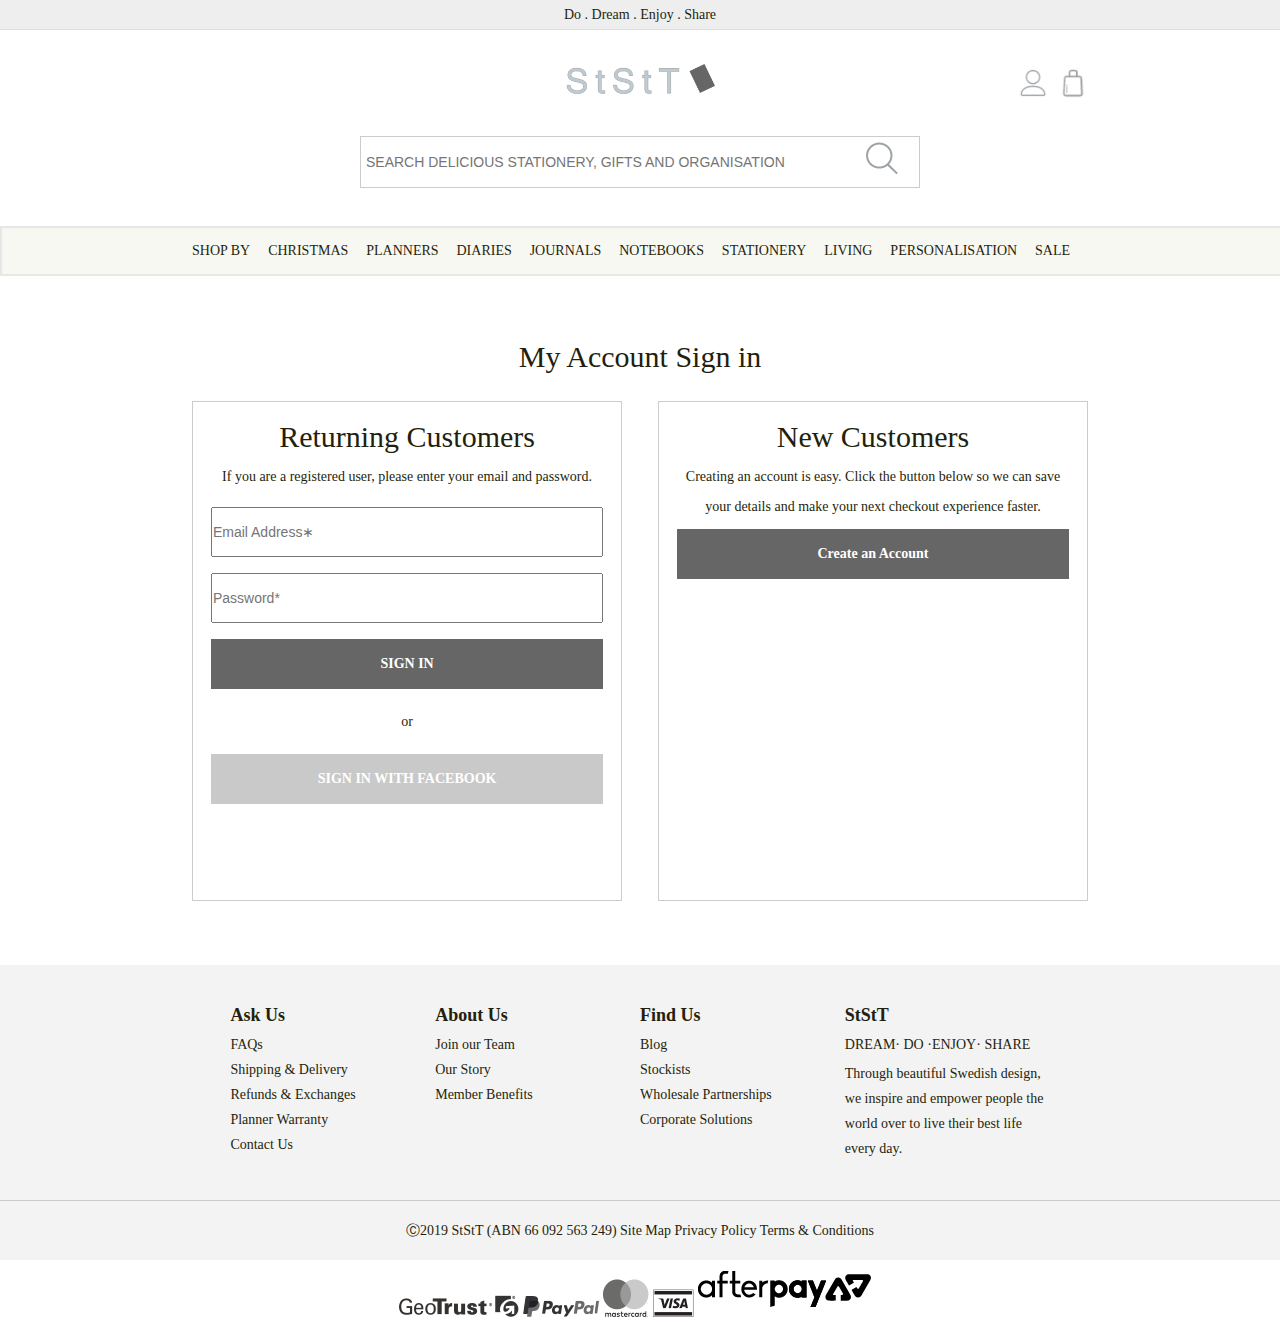
<file: deco1016-website/login.html>
<!DOCTYPE html>
<html lang="en">
<head>
    <meta charset="UTF-8">
    <title>StStT Worldwide</title>
    <link rel="stylesheet" href="css/common.css">
    <link rel="stylesheet" href="css/login.css">
</head>
<body>

<!--top-->
<div id="top">
    <div class="col-1">Do . Dream . Enjoy . Share</div>
    <div class="col-2">
        <div class="logo"><a href="index.html"><img src="images/logo2.png" alt=""></a></div>
        <div class="fun">
            <div class="column">
                <a href="pay.html"><img src="images/bag.png" alt=""></a>
            </div>
            <div class="column user">
                <a href=""><img src="images/cc-user.png" alt=""></a>
                <ul class="login">
                    <li style="border-bottom: none"><a href="login.html">SIGN IN</a></li>
                    <li><a href="sign.html">REGISTER</a></li>
                </ul>
            </div>
        </div>
    </div>
    <div class="col-3">
        <input type="text" placeholder="SEARCH DELICIOUS STATIONERY, GIFTS AND ORGANISATION">
        <a href="page2.html"><img src="images/search.png" alt=""></a>
    </div>
    <div class="col-4">
        <ul class="nav center">
            <li><a href="page2.html">SHOP BY</a></li>
            <li><a href="page2.html">CHRISTMAS</a></li>
            <li><a href="page2.html">PLANNERS</a></li>
            <li><a href="page2.html">DIARIES</a></li>
            <li><a href="page2.html">JOURNALS</a></li>
            <li><a href="page2.html">NOTEBOOKS</a></li>
            <li><a href="page2.html">STATIONERY</a></li>
            <li><a href="page2.html">LIVING</a></li>
            <li><a href="page2.html">PERSONALISATION</a></li>
            <li><a href="page2.html">SALE</a></li>
        </ul>
    </div>
</div>
<!--top-->

<!--content-->
<div id="container">
    <div class="content center">
        <h1 class="title">My Account Sign in</h1>
        <div style="width: 100%;overflow: hidden;margin-top: 3%">
            <div class="box">
                <h1 class="title">Returning Customers</h1>
                <div class="tips">If you are a registered user, please enter your email and password.</div>
                <input type="text" placeholder="Email Address∗">
                <input type="text" placeholder="Password*">
                <div class="button"><a href="pay2.html">SIGN IN</a></div>
                <div class="button" style="background: transparent">or</div>
                <div class="button" style="background: #c9c9c9"><a href="https://www.facebook.com/">SIGN IN WITH FACEBOOK</a></div>
            </div>
            <div class="box" style="float: right">
                <h1 class="title">New Customers</h1>
                <div class="tips">Creating an account is easy. Click the button below so we can save your details and make your next checkout experience faster.</div>
                <div class="button"><a href="sign.html">Create an Account</a></div>
            </div>
        </div>
    </div>
</div>
<!--content-->

<!--bot-->
<div id="bottom">
    <div class="bottom-top">
        <ul class="list">
            <li style="font-weight: bold;font-size: 18px;margin-bottom: 2%">Ask Us</li>
            <li><a href="">FAQs</a></li>
            <li><a href=""> Shipping & Delivery</a></li>
            <li><a href=""> Refunds & Exchanges</a></li>
            <li><a href=""> Planner Warranty</a></li>
            <li><a href=""> Contact Us</a></li>
        </ul>
        <ul class="list">
            <li style="font-weight: bold;font-size: 18px;margin-bottom: 2%">About Us</li>
            <li><a href="">Join our Team</a></li>
            <li><a href=""> Our Story</a></li>
            <li><a href=""> Member Benefits</a></li>
        </ul>
        <ul class="list">
            <li style="font-weight: bold;font-size: 18px;margin-bottom: 2%">Find Us</li>
            <li><a href="">Blog</a></li>
            <li><a href="">Stockists</a></li>
            <li><a href="">  Wholesale Partnerships</a></li>
            <li><a href=""> Corporate Solutions</a></li>
        </ul>
        <ul class="list">
            <li style="font-weight: bold;font-size: 18px;margin-bottom: 2%">StStT</li>
            <li style="margin-bottom: 2%">DREAM· DO ·ENJOY· SHARE</li>
            <li>Through beautiful Swedish design, we inspire and empower people the world over to live their best life every day.</li>
        </ul>
    </div>
    <div class="footer">
        Ⓒ2019 StStT (ABN 66 092 563 249) Site Map
 
        Privacy Policy
         
        Terms & Conditions
        <br/>
        <img src="images/geotrust.png" alt="">
        <img src="images/paypal-pay.png" alt="">
        <img src="images/master-card.png" alt="">
        <img src="images/visa-card.png" alt="">
        <img src="images/afterpay.png" alt="">
        
    </div>
</div>
<!--bot-->
<script src="js/snow.js"></script>
<script src="js/common.js"></script>

</body>
</html>
</file>
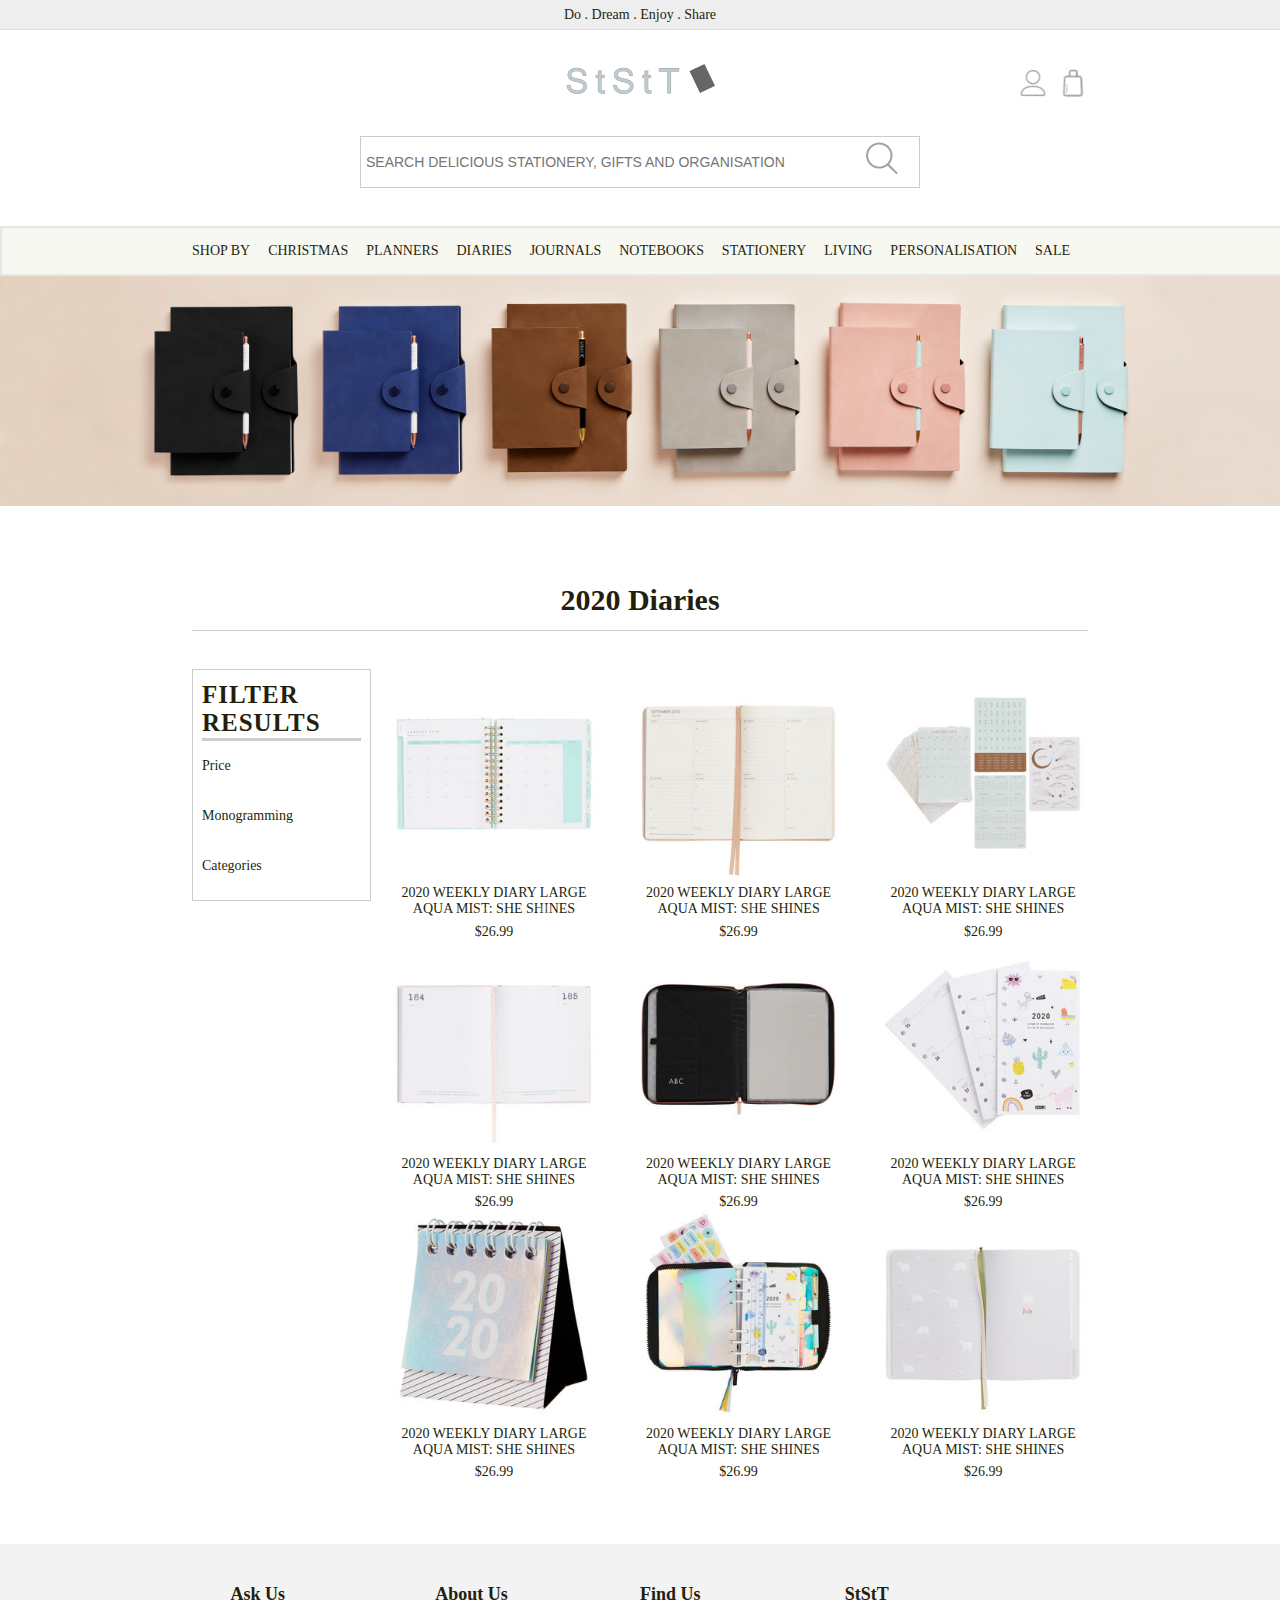
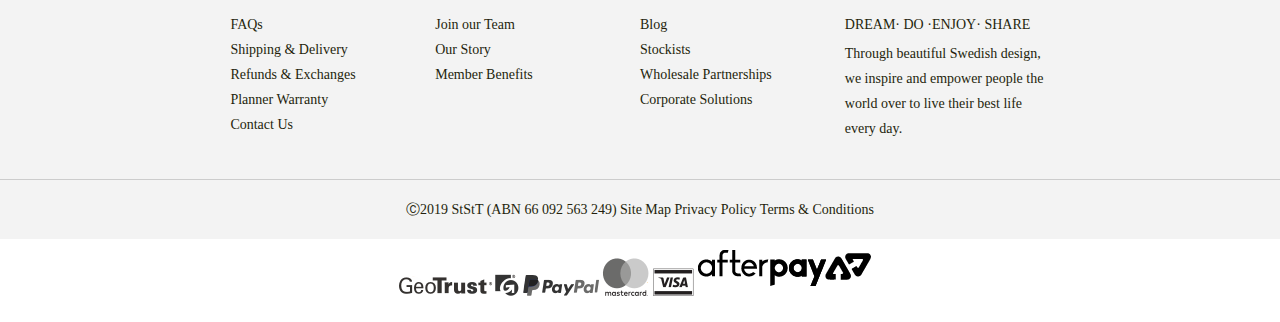
<file: deco1016-website/page2.html>
<!DOCTYPE html>
<html lang="en">
<head>
    <meta charset="UTF-8">
    <title>StStT Worldwide</title>
    <link rel="stylesheet" href="css/common.css">
    <link rel="stylesheet" href="css/page2.css">
</head>
<body>

<!--top-->
<div id="top">
    <div class="col-1">Do . Dream . Enjoy . Share</div>
    <div class="col-2">
        <div class="logo"><a href="index.html"><img src="images/logo2.png" alt=""></a></div>
        <div class="fun">
            <div class="column">
                <a href="pay.html"><img src="images/bag.png" alt=""></a>
            </div>
            <div class="column user">
                <a href=""><img src="images/cc-user.png" alt=""></a>
                <ul class="login">
                    <li style="border-bottom: none"><a href="login.html">SIGN IN</a></li>
                    <li><a href="sign.html">REGISTER</a></li>
                </ul>
            </div>
        </div>
    </div>
    <div class="col-3">
        <input type="text" placeholder="SEARCH DELICIOUS STATIONERY, GIFTS AND ORGANISATION">
        <a href="page2.html"><img src="images/search.png" alt=""></a>
    </div>
    <div class="col-4">
        <ul class="nav center">
            <li><a href="page2.html">SHOP BY</a></li>
            <li><a href="page2.html">CHRISTMAS</a></li>
            <li><a href="page2.html">PLANNERS</a></li>
            <li><a href="page2.html">DIARIES</a></li>
            <li><a href="page2.html">JOURNALS</a></li>
            <li><a href="page2.html">NOTEBOOKS</a></li>
            <li><a href="page2.html">STATIONERY</a></li>
            <li><a href="page2.html">LIVING</a></li>
            <li><a href="page2.html">PERSONALISATION</a></li>
            <li><a href="page2.html">SALE</a></li>
        </ul>
    </div>
    <div class="banner"><a href="page2.html"><img src="images/201-Journals-cat-d.png" alt=""></a></div>
</div>
<!--top-->

<!--content-->
<div id="container">
    <h1 class="title">2020 Diaries</h1>
    <div class="main center">
        <div class="left">
            <div class="left-top">FILTER RESULTS</div>
            <div class="row">Price</div>
            <div class="row">Monogramming</div>
            <div class="row">Categories</div>
        </div>
        <ul class="right">
            <li>
                <a href="detail.html"><img src="images/01.jpg" alt=""></a>
                <p class="name">2020 WEEKLY DIARY LARGE AQUA MIST: SHE SHINES</p>
                <p class="price">$26.99</p>
            </li>
            <li>
                <a href="detail.html"><img src="images/09.jpg" alt=""></a>
                <p class="name">2020 WEEKLY DIARY LARGE AQUA MIST: SHE SHINES</p>
                <p class="price">$26.99</p>
            </li>
            <li  style="margin-right: 0">
                <a href="detail.html"><img src="images/08.jpg" alt=""></a>
                <p class="name">2020 WEEKLY DIARY LARGE AQUA MIST: SHE SHINES</p>
                <p class="price">$26.99</p>
            </li>
            <li>
                <a href="detail.html"><img src="images/02.jpg" alt=""></a>
                <p class="name">2020 WEEKLY DIARY LARGE AQUA MIST: SHE SHINES</p>
                <p class="price">$26.99</p>
            </li>
            <li>
                <a href="detail.html"><img src="images/03.jpg" alt=""></a>
                <p class="name">2020 WEEKLY DIARY LARGE AQUA MIST: SHE SHINES</p>
                <p class="price">$26.99</p>
            </li>
            <li  style="margin-right: 0">
                <a href="detail.html"><img src="images/04.jpg" alt=""></a>
                <p class="name">2020 WEEKLY DIARY LARGE AQUA MIST: SHE SHINES</p>
                <p class="price">$26.99</p>
            </li>
            <li>
                <a href="detail.html"><img src="images/05.jpg" alt=""></a>
                <p class="name">2020 WEEKLY DIARY LARGE AQUA MIST: SHE SHINES</p>
                <p class="price">$26.99</p>
            </li>
            <li>
                <a href="detail.html"><img src="images/06.jpg" alt=""></a>
                <p class="name">2020 WEEKLY DIARY LARGE AQUA MIST: SHE SHINES</p>
                <p class="price">$26.99</p>
            </li>
            <li style="margin-right: 0">
                <a href="detail.html"><img src="images/07.jpg" alt=""></a>
                <p class="name">2020 WEEKLY DIARY LARGE AQUA MIST: SHE SHINES</p>
                <p class="price">$26.99</p>
            </li>
        </ul>
    </div>
</div>
<!--content-->

<!--bot-->
<div id="bottom">
    <div class="bottom-top">
        <ul class="list">
            <li style="font-weight: bold;font-size: 18px;margin-bottom: 2%">Ask Us</li>
            <li><a href="">FAQs</a></li>
            <li><a href=""> Shipping & Delivery</a></li>
            <li><a href=""> Refunds & Exchanges</a></li>
            <li><a href=""> Planner Warranty</a></li>
            <li><a href=""> Contact Us</a></li>
        </ul>
        <ul class="list">
            <li style="font-weight: bold;font-size: 18px;margin-bottom: 2%">About Us</li>
            <li><a href="">Join our Team</a></li>
            <li><a href=""> Our Story</a></li>
            <li><a href=""> Member Benefits</a></li>
        </ul>
        <ul class="list">
            <li style="font-weight: bold;font-size: 18px;margin-bottom: 2%">Find Us</li>
            <li><a href="">Blog</a></li>
            <li><a href="">Stockists</a></li>
            <li><a href="">  Wholesale Partnerships</a></li>
            <li><a href=""> Corporate Solutions</a></li>
        </ul>
        <ul class="list">
            <li style="font-weight: bold;font-size: 18px;margin-bottom: 2%">StStT</li>
            <li style="margin-bottom: 2%">DREAM· DO ·ENJOY· SHARE</li>
            <li>Through beautiful Swedish design, we inspire and empower people the world over to live their best life every day.</li>
        </ul>
    </div>
    <div class="footer">
        Ⓒ2019 StStT (ABN 66 092 563 249) Site Map
 
        Privacy Policy
         
        Terms & Conditions
        <br/>
        <img src="images/geotrust.png" alt="">
        <img src="images/paypal-pay.png" alt="">
        <img src="images/master-card.png" alt="">
        <img src="images/visa-card.png" alt="">
        <img src="images/afterpay.png" alt="">
        
    </div>
</div>
<!--bot-->

<script src="js/snow.js"></script>
<script src="js/common.js"></script>
</body>
</html>
</file>
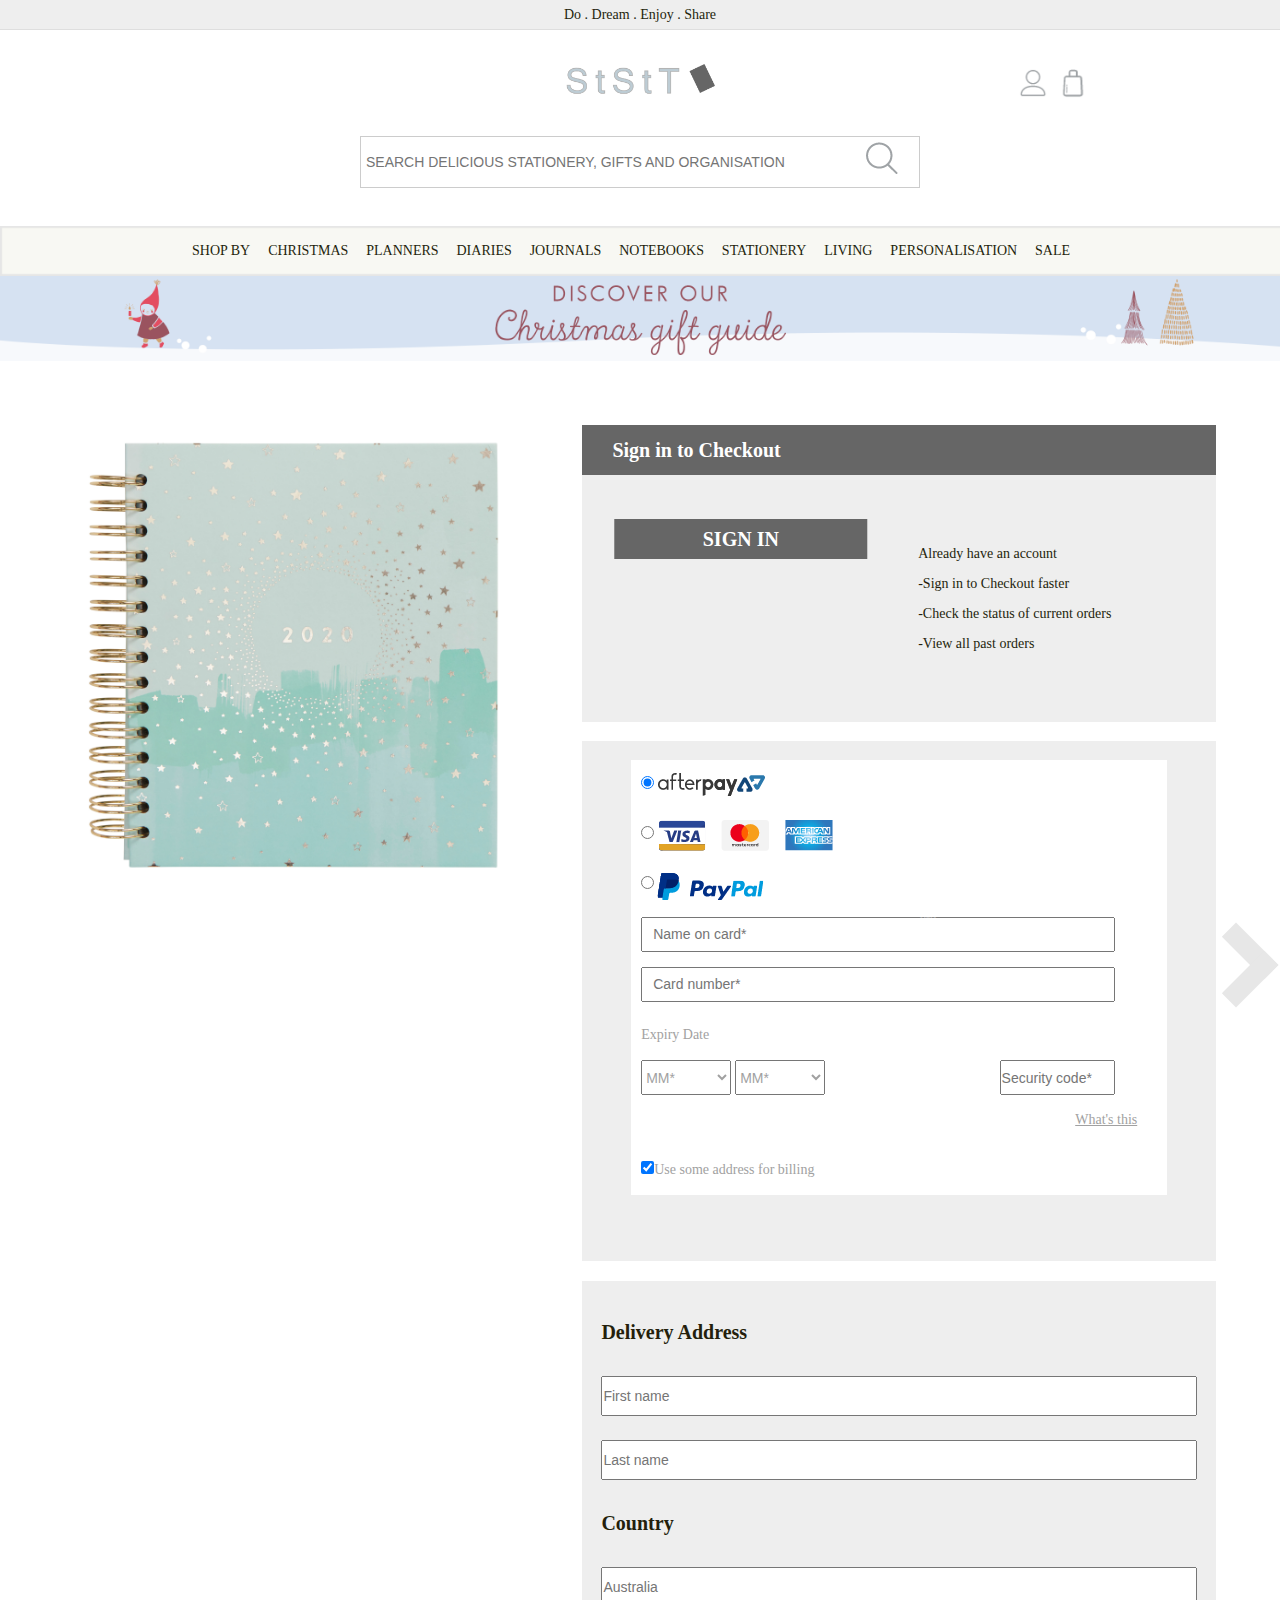
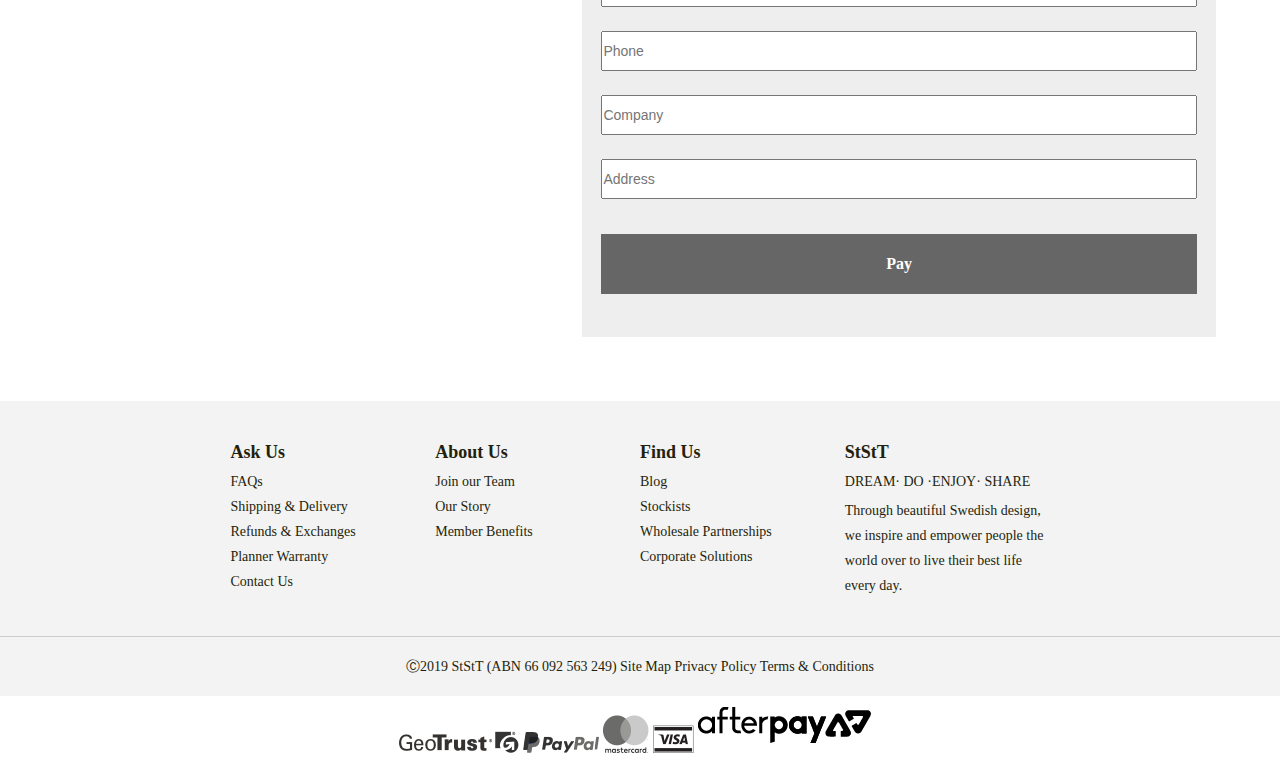
<file: deco1016-website/pay.html>
<!DOCTYPE html>
<html lang="en">
<head>
    <meta charset="UTF-8">
    <title>StStT Worldwide</title>
    <link rel="stylesheet" href="css/common.css">
    <link rel="stylesheet" href="css/detail.css">
</head>
<body>

<!--top-->
<div id="top">
    <div class="col-1">Do . Dream . Enjoy . Share</div>
    <div class="col-2">
        <div class="logo"><a href="index.html"><img src="images/logo2.png" alt=""></a></div>
        <div class="fun">
            <div class="column">
                <a href="pay.html"><img src="images/bag.png" alt=""></a>
            </div>
            <div class="column user">
                <a href=""><img src="images/cc-user.png" alt=""></a>
                <ul class="login">
                    <li style="border-bottom: none"><a href="login.html">SIGN IN</a></li>
                    <li><a href="sign.html">REGISTER</a></li>
                </ul>
            </div>
        </div>
    </div>
    <div class="col-3">
        <input type="text" placeholder="SEARCH DELICIOUS STATIONERY, GIFTS AND ORGANISATION">
        <a href="page2.html"><img src="images/search.png" alt=""></a>
    </div>
    <div class="col-4">
        <ul class="nav center">
            <li><a href="page2.html">SHOP BY</a></li>
            <li><a href="page2.html">CHRISTMAS</a></li>
            <li><a href="page2.html">PLANNERS</a></li>
            <li><a href="page2.html">DIARIES</a></li>
            <li><a href="page2.html">JOURNALS</a></li>
            <li><a href="page2.html">NOTEBOOKS</a></li>
            <li><a href="page2.html">STATIONERY</a></li>
            <li><a href="page2.html">LIVING</a></li>
            <li><a href="page2.html">PERSONALISATION</a></li>
            <li><a href="page2.html">SALE</a></li>
        </ul>
    </div>
    <div class="banner"><a href="page2.html"><img src="images/row1.png" alt=""></a></div>
</div>
<!--top-->

<!--content-->
<div id="container">
	<div class="jiantou"></div>
    <div class="content center">
        <div class="left"><img src="images/detail.jpg" alt=""></div>
        <div class="message">

            <div class="message-top">
                <div class="title">Sign in to Checkout</div>
                <div style="width: 100%;overflow: hidden">
                    <div class="one">
                            <a href="login.html"><div class="sign">SIGN IN</div></a>
                    </div>
                    <div class="two">
                        <p>Already have an account</p>
                        <p>-Sign in to Checkout faster</p>
                        <p>-Check the status of current orders</p>
                        <p>-View all past orders</p>
                    </div>
                </div>
            </div>

            <div class="main">
            	<div class="content">
		            <form>
		            	<p><input type="radio" checked="" name="a"><img src="./images/tubiao1.png"></p>
		            	<p><input type="radio" name="a"><img src="./images/tubiao2.png"></p>
		            	<p><input type="radio" name="a"><img src="./images/tubiao3.png"></p>
		            	<p class="fo"><input type="text" name="" placeholder="Name on card*"></p>
		            	<p class="fo"><input type="text" name="" placeholder="Card number*"></p>
		            	<p style="color: #a2a1a1">Expiry Date</p>
		            	<div class="box">
			            		<select>
			            			<option>MM*</option>
			            		</select>
			            		<select>
			            			<option>MM*</option>
			            		</select>
			            		<input type="text" name="" placeholder="Security code*">

		            	</div>
		            	<p class="what"><a>What's this</a></p>
		            	<p style="color: #a1a1a1;"><input type="checkbox" checked="" name="">Use some address for billing</p>
		            </form>
            	</div>
            </div>
            <div class="info">
                <div class="name">Delivery Address</div>
                <input type="text" placeholder="First name">
                <input type="text" placeholder="Last name">
                <div class="name">Country</div>
                <input type="text" placeholder="Australia">
                <input type="text" placeholder="Phone">
                <input type="text" placeholder="Company">
                <input type="text" placeholder="Address">
                <div class="button"><a href="">Pay</a></div>
            </div>
        </div>
    </div>
</div>
<!--content-->

<!--bot-->
<div id="bottom">
    <div class="bottom-top">
        <ul class="list">
            <li style="font-weight: bold;font-size: 18px;margin-bottom: 2%">Ask Us</li>
            <li><a href="">FAQs</a></li>
            <li><a href=""> Shipping & Delivery</a></li>
            <li><a href=""> Refunds & Exchanges</a></li>
            <li><a href=""> Planner Warranty</a></li>
            <li><a href=""> Contact Us</a></li>
        </ul>
        <ul class="list">
            <li style="font-weight: bold;font-size: 18px;margin-bottom: 2%">About Us</li>
            <li><a href="">Join our Team</a></li>
            <li><a href=""> Our Story</a></li>
            <li><a href=""> Member Benefits</a></li>
        </ul>
        <ul class="list">
            <li style="font-weight: bold;font-size: 18px;margin-bottom: 2%">Find Us</li>
            <li><a href="">Blog</a></li>
            <li><a href="">Stockists</a></li>
            <li><a href="">  Wholesale Partnerships</a></li>
            <li><a href=""> Corporate Solutions</a></li>
        </ul>
        <ul class="list">
            <li style="font-weight: bold;font-size: 18px;margin-bottom: 2%">StStT</li>
            <li style="margin-bottom: 2%">DREAM· DO ·ENJOY· SHARE</li>
            <li>Through beautiful Swedish design, we inspire and empower people the world over to live their best life every day.</li>
        </ul>
    </div>
    <div class="footer">
        Ⓒ2019 StStT (ABN 66 092 563 249) Site Map
 
        Privacy Policy
         
        Terms & Conditions
        <br/>
        <img src="images/geotrust.png" alt="">
        <img src="images/paypal-pay.png" alt="">
        <img src="images/master-card.png" alt="">
        <img src="images/visa-card.png" alt="">
        <img src="images/afterpay.png" alt="">
        
    </div>
</div>
<!--bot-->

<script src="js/snow.js"></script>
<script src="js/common.js"></script>
</body>
</html>
</file>
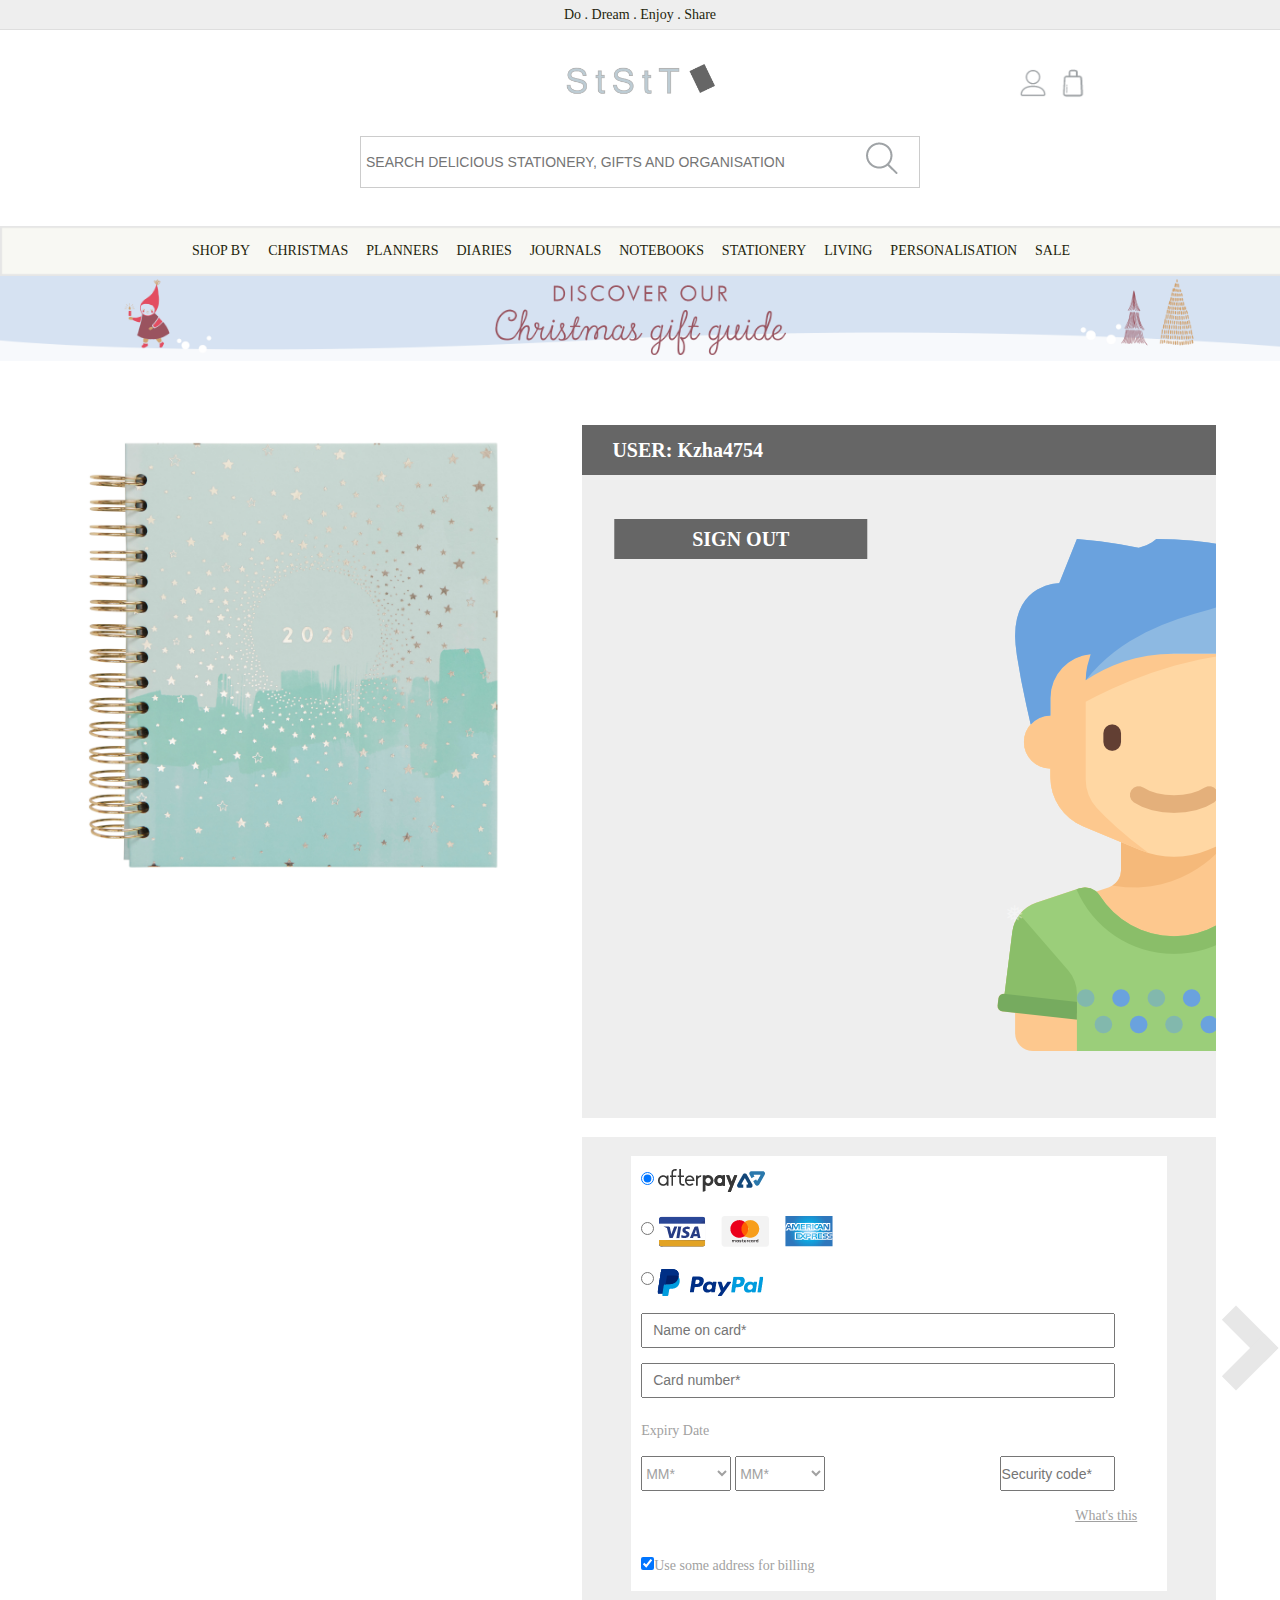
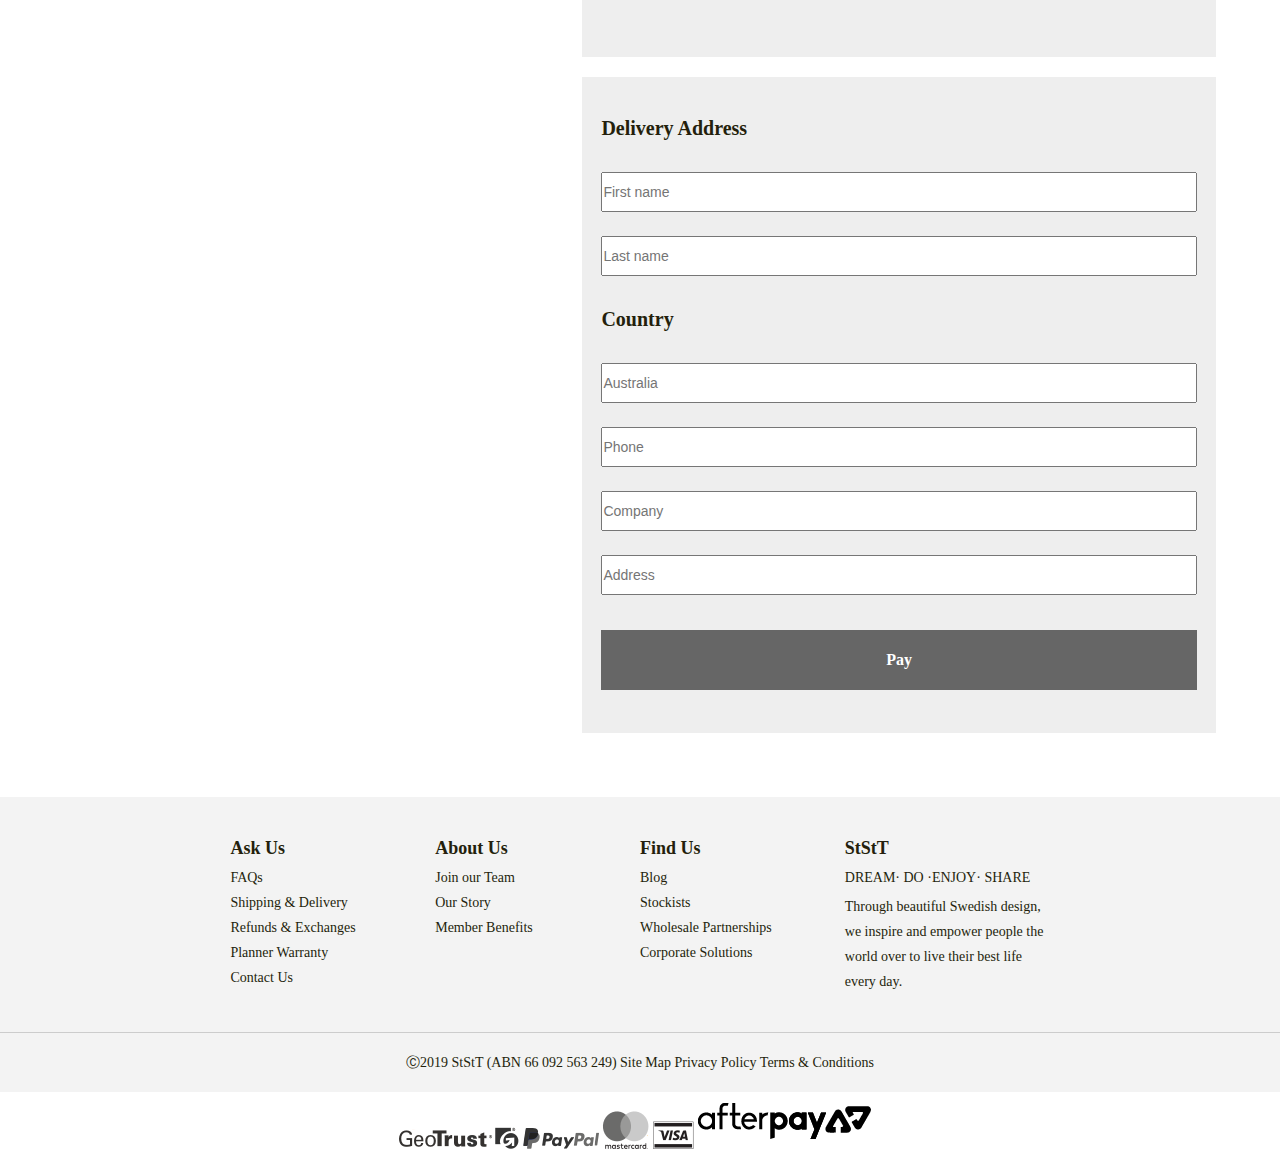
<file: deco1016-website/pay2.html>
<!DOCTYPE html>
<html lang="en">
<head>
    <meta charset="UTF-8">
    <title>StStT Worldwide</title>
    <link rel="stylesheet" href="css/common.css">
    <link rel="stylesheet" href="css/detail.css">
</head>
<body>

<!--top-->
<div id="top">
    <div class="col-1">Do . Dream . Enjoy . Share</div>
    <div class="col-2">
        <div class="logo"><a href="index.html"><img src="images/logo2.png" alt=""></a></div>
        <div class="fun">
            <div class="column">
                <a href="pay.html"><img src="images/bag.png" alt=""></a>
            </div>
            <div class="column user">
                <a href=""><img src="images/cc-user.png" alt=""></a>
                <ul class="login">
                    <li style="border-bottom: none"><a href="login.html">SIGN IN</a></li>
                    <li><a href="sign.html">REGISTER</a></li>
                </ul>
            </div>
        </div>
    </div>
    <div class="col-3">
        <input type="text" placeholder="SEARCH DELICIOUS STATIONERY, GIFTS AND ORGANISATION">
        <a href="page2.html"><img src="images/search.png" alt=""></a>
    </div>
    <div class="col-4">
        <ul class="nav center">
            <li><a href="page2.html">SHOP BY</a></li>
            <li><a href="page2.html">CHRISTMAS</a></li>
            <li><a href="page2.html">PLANNERS</a></li>
            <li><a href="page2.html">DIARIES</a></li>
            <li><a href="page2.html">JOURNALS</a></li>
            <li><a href="page2.html">NOTEBOOKS</a></li>
            <li><a href="page2.html">STATIONERY</a></li>
            <li><a href="page2.html">LIVING</a></li>
            <li><a href="page2.html">PERSONALISATION</a></li>
            <li><a href="page2.html">SALE</a></li>
        </ul>
    </div>
    <div class="banner"><a href="page2.html"><img src="images/row1.png" alt=""></a></div>
</div>
<!--top-->

<!--content-->
<div id="container">
    <div class="jiantou" style="top: 47%"></div>
    <div class="content center">
        <div class="left"><img src="images/detail.jpg" alt=""></div>
        <div class="message">
            <div class="message-top">
                <div class="title">USER: Kzha4754</div>
                <div style="width: 100%;overflow: hidden">
                    <div class="one">
                            <a href="pay.html"><div class="sign">SIGN OUT</div></a>
                    </div>
                    <div class="two">
                        <a href=""><img src="images/boy-11.png" alt=""></a>
                    </div>
                </div>
            </div>

            <div class="main">
                <div class="content">
                    <form>
                        <p><input type="radio" checked="" name="a"><img src="./images/tubiao1.png"></p>
                        <p><input type="radio" name="a"><img src="./images/tubiao2.png"></p>
                        <p><input type="radio" name="a"><img src="./images/tubiao3.png"></p>
                        <p class="fo"><input type="text" name="" placeholder="Name on card*"></p>
                        <p class="fo"><input type="text" name="" placeholder="Card number*"></p>
                        <p style="color: #a2a1a1">Expiry Date</p>
                        <div class="box">
                                <select>
                                    <option>MM*</option>
                                </select>
                                <select>
                                    <option>MM*</option>
                                </select>
                                <input type="text" name="" placeholder="Security code*">

                        </div>
                        <p class="what"><a>What's this</a></p>
                        <p style="color: #a1a1a1;"><input type="checkbox" checked="" name="">Use some address for billing</p>
                    </form>
                </div>
            </div>
            <div class="info">
                <div class="name">Delivery Address</div>
                <input type="text" placeholder="First name">
                <input type="text" placeholder="Last name">
                <div class="name">Country</div>
                <input type="text" placeholder="Australia">
                <input type="text" placeholder="Phone">
                <input type="text" placeholder="Company">
                <input type="text" placeholder="Address">
                <div class="button"><a href="">Pay</a></div>
            </div>
        </div>
    </div>
</div>
<!--content-->

<!--bot-->
<div id="bottom">
    <div class="bottom-top">
        <ul class="list">
            <li style="font-weight: bold;font-size: 18px;margin-bottom: 2%">Ask Us</li>
            <li><a href="">FAQs</a></li>
            <li><a href=""> Shipping & Delivery</a></li>
            <li><a href=""> Refunds & Exchanges</a></li>
            <li><a href=""> Planner Warranty</a></li>
            <li><a href=""> Contact Us</a></li>
        </ul>
        <ul class="list">
            <li style="font-weight: bold;font-size: 18px;margin-bottom: 2%">About Us</li>
            <li><a href="">Join our Team</a></li>
            <li><a href=""> Our Story</a></li>
            <li><a href=""> Member Benefits</a></li>
        </ul>
        <ul class="list">
            <li style="font-weight: bold;font-size: 18px;margin-bottom: 2%">Find Us</li>
            <li><a href="">Blog</a></li>
            <li><a href="">Stockists</a></li>
            <li><a href="">  Wholesale Partnerships</a></li>
            <li><a href=""> Corporate Solutions</a></li>
        </ul>
        <ul class="list">
            <li style="font-weight: bold;font-size: 18px;margin-bottom: 2%">StStT</li>
            <li style="margin-bottom: 2%">DREAM· DO ·ENJOY· SHARE</li>
            <li>Through beautiful Swedish design, we inspire and empower people the world over to live their best life every day.</li>
        </ul>
    </div>
    <div class="footer">
        Ⓒ2019 StStT (ABN 66 092 563 249) Site Map
 
        Privacy Policy
         
        Terms & Conditions
        <br/>
        <img src="images/geotrust.png" alt="">
        <img src="images/paypal-pay.png" alt="">
        <img src="images/master-card.png" alt="">
        <img src="images/visa-card.png" alt="">
        <img src="images/afterpay.png" alt="">
        
    </div>
</div>
<!--bot-->

<script src="js/snow.js"></script>
<script src="js/common.js"></script>
</body>
</html>
</file>
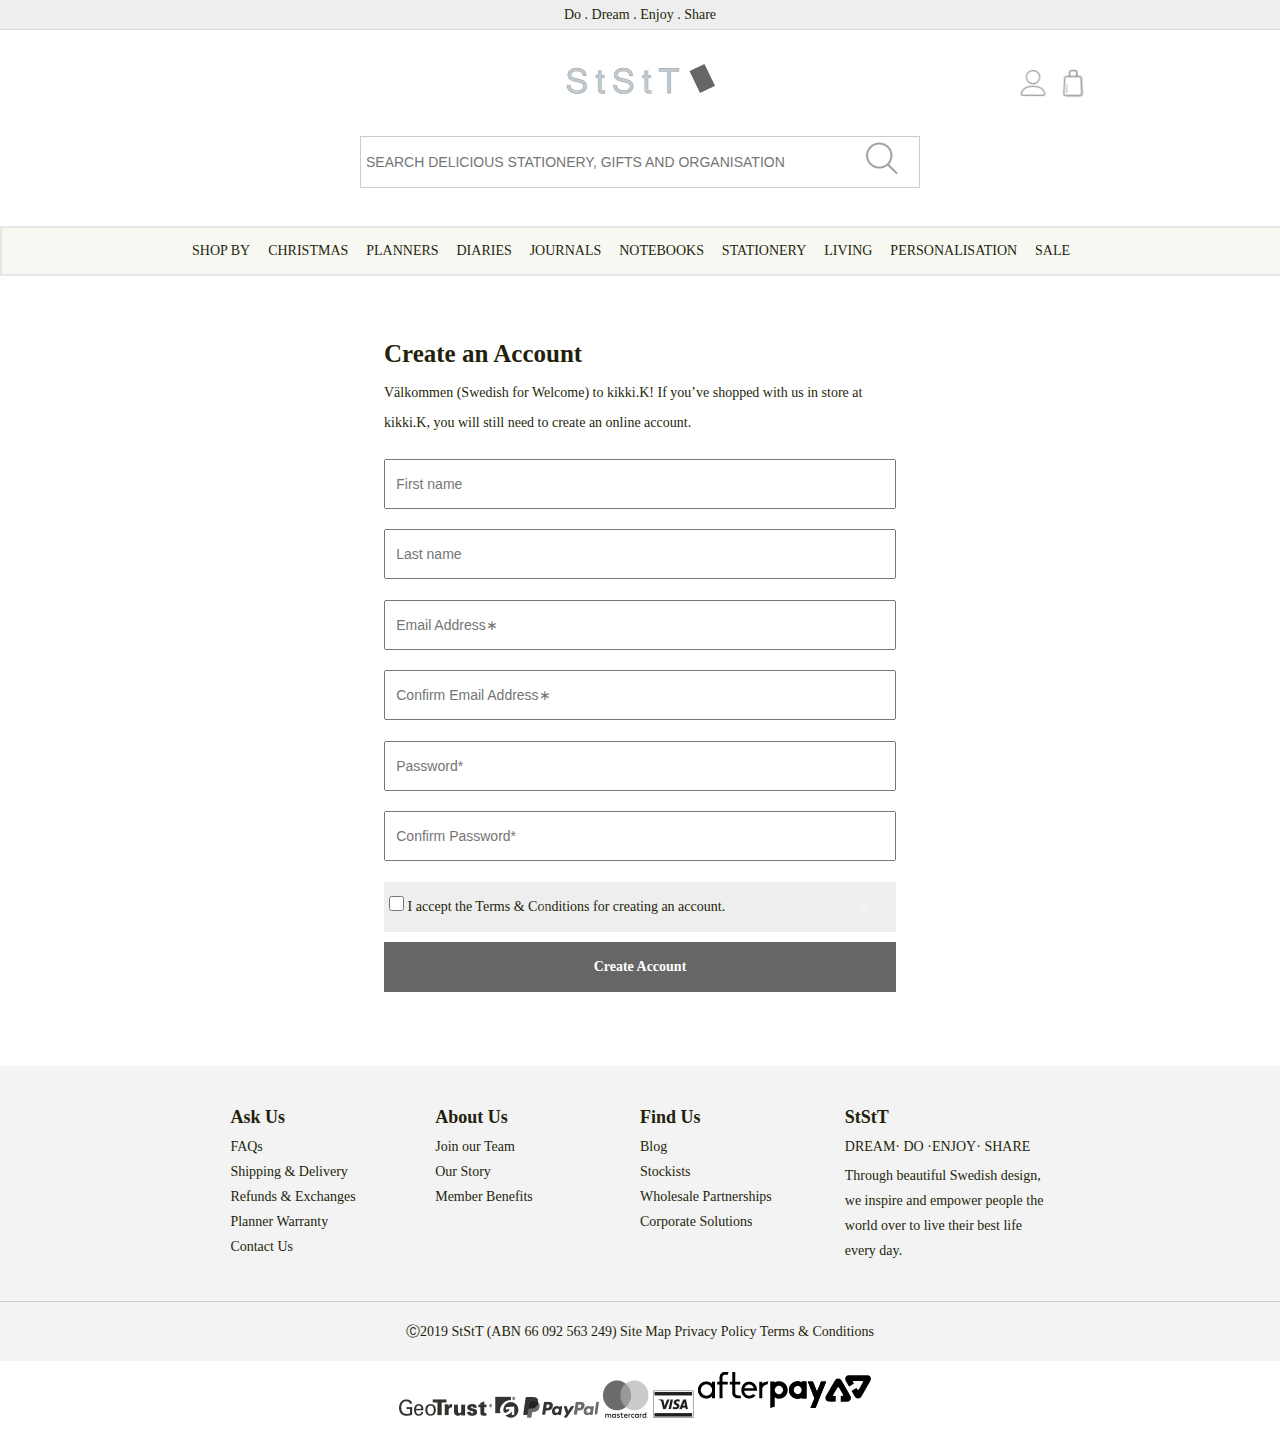
<file: deco1016-website/sign.html>
<!DOCTYPE html>
<html lang="en">
<head>
    <meta charset="UTF-8">
    <title>StStT Worldwide</title>
    <link rel="stylesheet" href="css/common.css">
    <link rel="stylesheet" href="css/login.css">
</head>
<body>

<!--top-->
<div id="top">
    <div class="col-1">Do . Dream . Enjoy . Share</div>
    <div class="col-2">
        <div class="logo"><a href="index.html"><img src="images/logo2.png" alt=""></a></div>
        <div class="fun">
            <div class="column">
                <a href="pay.html"><img src="images/bag.png" alt=""></a>
            </div>
            <div class="column user">
                <a href=""><img src="images/cc-user.png" alt=""></a>
                <ul class="login">
                    <li style="border-bottom: none"><a href="login.html">SIGN IN</a></li>
                    <li><a href="sign.html">REGISTER</a></li>
                </ul>
            </div>
        </div>
    </div>
    <div class="col-3">
        <input type="text" placeholder="SEARCH DELICIOUS STATIONERY, GIFTS AND ORGANISATION">
        <a href="page2.html"><img src="images/search.png" alt=""></a>
    </div>
    <div class="col-4">
        <ul class="nav center">
            <li><a href="page2.html">SHOP BY</a></li>
            <li><a href="page2.html">CHRISTMAS</a></li>
            <li><a href="page2.html">PLANNERS</a></li>
            <li><a href="page2.html">DIARIES</a></li>
            <li><a href="page2.html">JOURNALS</a></li>
            <li><a href="page2.html">NOTEBOOKS</a></li>
            <li><a href="page2.html">STATIONERY</a></li>
            <li><a href="page2.html">LIVING</a></li>
            <li><a href="page2.html">PERSONALISATION</a></li>
            <li><a href="page2.html">SALE</a></li>
        </ul>
    </div>
</div>
<!--top-->

<!--content-->
<div id="container">
    <div class="sign">
        <h2>Create an Account</h2>
        <div class="tips" style="text-align: left">Välkommen (Swedish for Welcome) to kikki.K! If you’ve shopped with us in store at kikki.K,
            you will still need to create an online account.</div>
        <input type="text" placeholder="First name">
        <input type="text" placeholder="Last name">
        <input type="text" placeholder="Email Address∗">
        <input type="text" placeholder="Confirm Email Address∗">
        <input type="text" placeholder="Password*">
        <input type="text" placeholder="Confirm Password*">
        <div class="accept">
            <input type="checkbox"> I accept the Terms & Conditions for creating an account.
        </div>
        <div class="button"><a href="pay2.html">Create Account</a></div>
    </div>
</div>
<!--content-->

<!--bot-->
<div id="bottom">
    <div class="bottom-top">
        <ul class="list">
            <li style="font-weight: bold;font-size: 18px;margin-bottom: 2%">Ask Us</li>
            <li><a href="">FAQs</a></li>
            <li><a href=""> Shipping & Delivery</a></li>
            <li><a href=""> Refunds & Exchanges</a></li>
            <li><a href=""> Planner Warranty</a></li>
            <li><a href=""> Contact Us</a></li>
        </ul>
        <ul class="list">
            <li style="font-weight: bold;font-size: 18px;margin-bottom: 2%">About Us</li>
            <li><a href="">Join our Team</a></li>
            <li><a href=""> Our Story</a></li>
            <li><a href=""> Member Benefits</a></li>
        </ul>
        <ul class="list">
            <li style="font-weight: bold;font-size: 18px;margin-bottom: 2%">Find Us</li>
            <li><a href="">Blog</a></li>
            <li><a href="">Stockists</a></li>
            <li><a href="">  Wholesale Partnerships</a></li>
            <li><a href=""> Corporate Solutions</a></li>
        </ul>
        <ul class="list">
            <li style="font-weight: bold;font-size: 18px;margin-bottom: 2%">StStT</li>
            <li style="margin-bottom: 2%">DREAM· DO ·ENJOY· SHARE</li>
            <li>Through beautiful Swedish design, we inspire and empower people the world over to live their best life every day.</li>
        </ul>
    </div>
    <div class="footer">
        Ⓒ2019 StStT (ABN 66 092 563 249) Site Map
 
        Privacy Policy
         
        Terms & Conditions
        <br/>
        <img src="images/geotrust.png" alt="">
        <img src="images/paypal-pay.png" alt="">
        <img src="images/master-card.png" alt="">
        <img src="images/visa-card.png" alt="">
        <img src="images/afterpay.png" alt="">
        
    </div>
</div>
<!--bot-->

<script src="js/snow.js"></script>
<script src="js/common.js"></script>

</body>
</html>
</file>
<file: deco1016-website/css/common.css>
*{
    margin: 0;
    padding: 0;
    list-style: none;
    box-sizing: border-box;
    font-size: 14px;
    color: #241f0c;
}

a{
    text-decoration: none;
}

img{
    border: none;
}

.center{
    width: 70%;
    margin: 0 auto;
}


#top{
    width: 100%;
}

.col-1{
    width: 100%;
    height: 30px;
    background: #eee;
    border-bottom: solid 1px #dedede;
    text-align: center;
    line-height: 30px;
}

.col-2{
    width: 70%;
    height: 80px;
    margin: 1% auto;
    position: relative;
}

.col-2:after{
    content: "";
    clear: both;
    display: block;
}

.col-2 .logo{
    width: 150px;
    position: absolute;
    top: 50%;
    left: 50%;
    transform: translate(-50%,-50%);
}

.col-2 .logo a>img{
    display: block;
    width: 100%;
}

.col-2 .fun{
    float: right;
}

.col-2 .fun .column{
    float: right;
    margin-left: 10px;
    margin-top: 25px;
    position: relative;
}

.col-2 .fun .column a>img{
    display: block;
    width: 30px;
}

.col-2 .fun .column .login{
    width: 150px;
    height: 50px;
    text-align: center;
    line-height: 50px;
    position: absolute;
    right: 0;
    top: 30px;
    display: none;
}

.col-2 .fun .column .login li{
    width: 150px;
    height: 50px;
    border: 1px solid #ccc;
}

.col-3{
    width: 560px;
    margin: 0 auto;
    overflow: hidden;
    border: 1px solid #ccc;
    padding: 5px;
}

.col-3>input{
    display: block;
    float: left;
    width: 500px;
    height: 40px;
    outline: none;
    border: none;
}

.col-3>img{
    display: block;
    float: left;
    width: 40px;
    height: 40px;
}

.col-4{
    width: 100%;
    height: 50px;
    background: url("../images/bbc.png");
    background-size: cover;
    margin-top: 3%;
}

.nav{
    display: flex;
    justify-content: space-between;
}

.nav:after{
    content: "";
    clear: both;
    display: block;
}

.nav li{
    float: left;
    line-height: 50px;
}

.nav li a{

}

.banner{
    width: 100%;
}

.banner a>img{
    display: block;
    width: 100%;
}


#bottom{
    width: 100%;
    background: #f3f3f3;
}

.bottom-top{
    width: 70%;
    margin: 0 auto;
    padding: 3%;
    overflow: hidden;
}

.bottom-top .list{
    float: left;
    width: 25%;
}

.bottom-top .list li{
    line-height: 25px;
}

.footer{
    width: 100%;
    height: 60px;
    background: #f3f3f3;
    text-align: center;
    line-height: 60px;
    border-top: 1px solid #ccc;
}
</file>
<file: deco1016-website/css/login.css>
#container{
    width: 100%;
    padding: 5% 0;
}

.title{
    text-align: center;
    font-size: 30px;
    font-weight: 400;
}

.box{
    width: 48%;
    height: 500px;
    float: left;
    padding: 2%;
    border: 1px solid #ccc;
}

.tips{
    margin: 2% 0;
    line-height: 30px;
    text-align: center;
}

.box>input{
    width: 100%;
    height: 50px;
    margin: 2% 0;
}

.box .button{
    width: 100%;
    height: 50px;
    text-align: center;
    line-height: 50px;
    margin: 2% 0;
    background: #666;
}

.box .button a{
    color: #fff;
    font-weight: bold;
}


.sign{
    width: 40%;
    margin: 0 auto;
}

h2{
    font-size: 25px;
}

.sign>input{
    width: 100%;
    height: 50px;
    margin: 2% 0;
    padding: 0 2%;
}

.sign .button{
    width: 100%;
    height: 50px;
    text-align: center;
    line-height: 50px;
    margin: 2% 0;
    background: #666;
}

.sign .button a{
    color: #fff;
    font-weight: bold;
}

.sign .accept{
    width: 100%;
    margin: 2% 0;
    line-height: 40px;
    background: #eee;
    padding: 1%;
}
.sign .accept>input{
    width: 15px;
    height: 15px;
}
</file>
<file: deco1016-website/css/page2.css>
#container{
    width: 100%;
    padding: 5% 0;
}

.title{
    width: 70%;
    margin: 0 auto;
    text-align: center;
    font-size: 30px;
    padding: 1% 0;
    border-bottom: 1px solid #ccc;
}

.main{
    overflow: hidden;
    margin-top: 3%;
}

.main .left{
    float: left;
    width: 20%;
    padding: 1%;
    border: 1px solid #ccc;
}

.left .left-top{
    font-weight: bold;
    padding: 1% 0;
    border-bottom: 3px solid #ccc;
    font-size: 25px;
    letter-spacing: 1px;
}

.left .row{
    line-height: 50px;
}

.main .right{
    float: right;
    width: 78%;
}

.main .right li{
    float: left;
    width: 30%;
    margin-right: 5%;
}

.main .right li a>img{
    display: block;
    width: 100%;
}

.main .right li .name{
    text-align: center;
    margin: 3% auto;
}

.main .right li .price{
    text-align: center;
}
</file>
<file: deco1016-website/css/detail.css>
#container{
    width: 100%;
    padding: 5% 0;
    position: relative;
}

.content{
    overflow: hidden;
}

.content .left{
    float: left;
    width: 40%;
}

.content .left>img{
    display: block;
    width: 100%;
}

.content .right{
    float: right;
    width: 55%;
}

.right .name{
    font-weight: 300;
    letter-spacing: 1px ;
    font-size: 25px;
    margin: 2% 0;
}

.right .line{
    width: 100%;
    height: 1px;
    background: #ccc;
    margin: 2% 0;
}

.right .price{
    color: #666;
    margin: 2% 0;
    font-weight: bold;
    font-size: 16px;
}

.right .row{
    width: 100%;
    overflow: hidden;
    margin: 2% 0;
}

.right .row>input{
    float: left;
    width: 50px;
    height: 40px;
    margin-left: 20px;
}

.right .row>p{
    line-height: 40px;
}

.right .button{
    width: 100%;
    height: 60px;
    line-height: 60px;
    text-align: center;
    margin: 4% 0;
    background-color: #666;
}

.right .button a{
    color: #fff;
    font-size: 16px;
    font-weight: bold;
}

.right .tag{
    width: 100%;
    height: 50px;
    text-align: center;
    line-height: 50px;
    border-bottom: 1px solid #ccc;
    border-top: 1px solid #ccc;
    margin: 2% 0;
}

.right p{
    line-height: 30px;
}


.message{
    float: right;
    width: 55%;
}

.message .message-top{
    width: 100%;
    margin-bottom: 3%;
    background: #eee;
}

.message-top .title{
    width: 100%;
    height: 50px;
    line-height: 50px;
    color: #fff;
    padding-left: 30px;
    font-weight: bold;
    font-size: 20px;
    background-color: #666;
}

.message-top .one , .message-top .two{
    float: left;
    width: 50%;
    position: relative;
    padding: 10% 3%;
}

.message-top .one .sign{
    width: 80%;
    height: 40px;
    text-align: center;
    line-height: 40px;
    background: #666;
    color: #fff;
    position: absolute;
    top: 50%;
    left: 50%;
    transform: translate(-50%,-50%);
    font-weight: bold;
    font-size: 20px;
}

.message-top .two >p{
    line-height: 30px;
}

.message .info{
    width: 100%;
    padding: 3%;
    background: #eee;
}

.message .info .name{
    line-height: 40px;
    margin: 2% 0;
    font-weight: bold;
    font-size: 20px;
}

.message .info>input{
    width: 100%;
    height: 40px;
    margin: 2% 0;
}

.message .info .button{
    width: 100%;
    height: 60px;
    line-height: 60px;
    text-align: center;
    margin: 4% 0;
    background-color: #666;
}

.message .info .button a{
    color: #fff;
    font-size: 16px;
    font-weight: bold;
}

.main {
    padding: 3%;
    background: #eee;
    width: 100%;
    height: 520px;
    margin-bottom: 20px;
}
.main span {
    color: rgb(151,151,151);
    font-size: 30px;
    margin-right: 20px;
}
.jiantou {
    position: absolute;
    border: 20px solid #e7e7e7;
    top: 35%;
    right: 14px;
    height: 60px;
    width: 60px;
    border-left: none;
    border-bottom: none;
    transform: rotate(45deg);
    cursor: pointer;
}
.content {
    width: 90%;
    margin: auto;
    background: white;
}
.content form {
    padding-left: 10px;
}
.content form p img {
    vertical-align: middle;
}
.content form p {
    height: 50px;
    line-height: 50px;
}
.fo input {
    width: 90%;
    height: 35px;
    padding-left: 10px;
}
.content form select {
    height: 35px;
    width: 90px;
    color: #a1a1a1;
}
.box {
    width: 90%;
    overflow: hidden;
}
.box select {
    float: left;
    margin-right: 4px;
}
.box input {
    float: right;
    width: 115px;
    margin-left: 30px;
    height: 35px;
}
.what a{
    float: right;
    margin-right: 30px;
    text-decoration: underline;
    color: #a1a1a1;
    cursor: pointer;
}
.cen {
    margin: auto;
    margin-bottom: 10px;
}
.cen {
    text-align: center;
    width: 200px;
    height: 50px;
    line-height: 50px;
    background: rgb(102,102,102);
}
.cent {
    display: flex;
}
</file>
